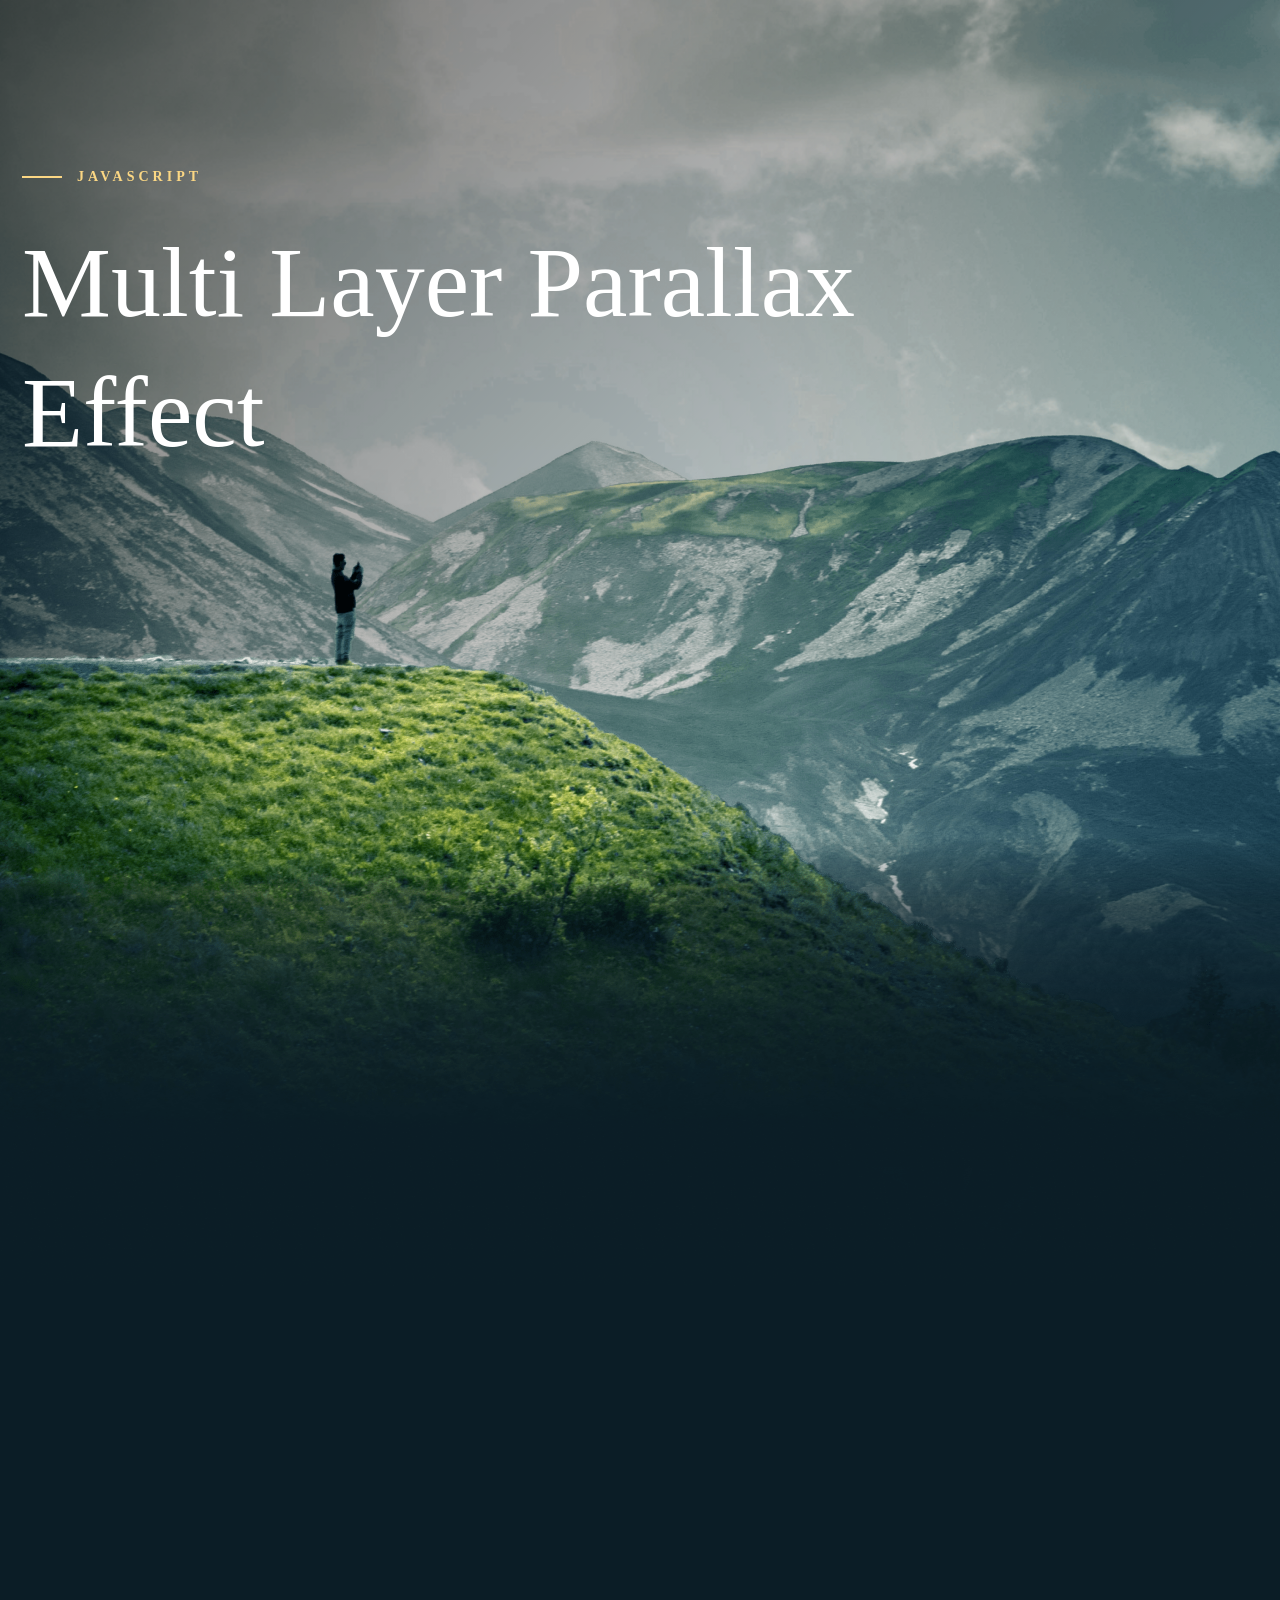
<file: multi_Layer_Parallax_Effect/flex/index.html>
<!DOCTYPE html>
<html lang="en">
  <head>
    <meta charset="UTF-8" />
    <meta http-equiv="X-UA-Compatible" content="IE=edge" />
    <meta name="viewport" content="width=device-width, initial-scale=1.0" />
    <link rel="stylesheet" href="style.css" />
    <script src="main.js" defer></script>
    <title>Parallax Animation Effect</title>
  </head>
  <body>
    <!-- Here we have the standard section element grouping content. -->
    <section class="showcase">
      <!-- The container will limit how wide the content inside will stretch to. -->
      <div class="container">
        <!-- The wrapper for all the text. This container is what we will animate. -->
        <div class="showcase-data">
          <span class="tagline">JavaScript</span>
          <h1 class="title">Multi layer parallax effect</h1>
        </div>
      </div>
      <!-- The 3 images will be floating with position of absolute relative to the section. We will position them strategically to set up the parallax scene. -->
      <img src="img/hero-top.png" alt="" class="parallax-img img-top" />
      <img src="img/hero-middle.png" alt="" class="parallax-img img-middle" />
      <img src="img/hero-bottom.png" alt="" class="parallax-img img-bottom" />
    </section>
    <!-- This test div is not important. It's only used for adding scrolling content so that we can test the effect. -->
    <div class="test" style="height: 1000vh"></div>
  </body>
</html>
</file>
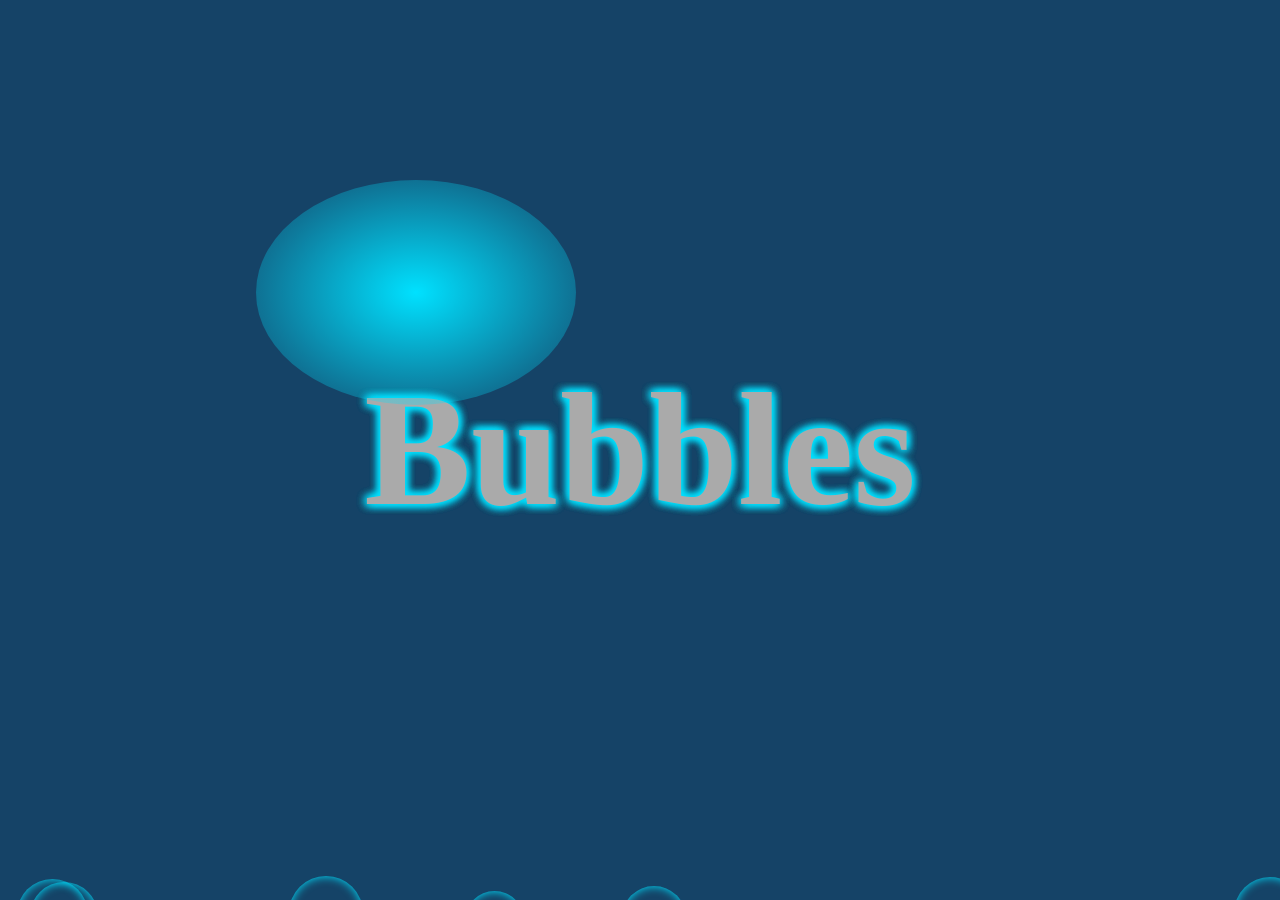
<file: NeatCss/Neat_Folder/Bubbles_Hero/index.html>
<!DOCTYPE html>
<html lang="en">
  <head>
    <meta charset="UTF-8" />
    <meta http-equiv="X-UA-Compatible" content="IE=edge" />
    <meta name="viewport" content="width=device-width, initial-scale=1.0" />
    <link rel="stylesheet" href="style.css" />
    <title>Bubbles</title>
  </head>
  <body>
    <section>
      <h2>Bubbles</h2>
    </section>
    <script src="main.js"></script>
  </body>
</html>
</file>
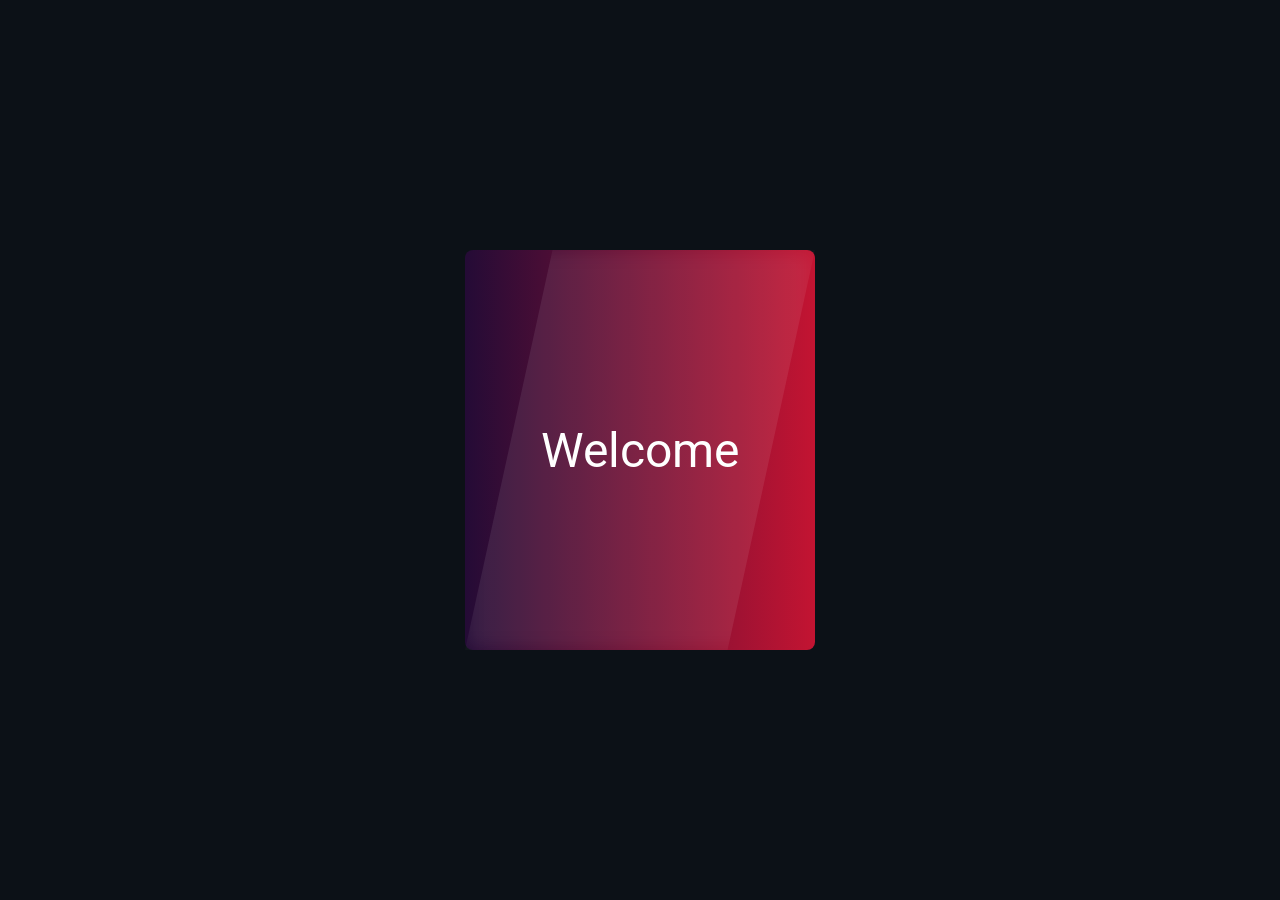
<file: NeatCss/Neat_Folder/Card_Hover_2/index.html>
<!DOCTYPE html>
<html lang="en">
  <head>
    <meta charset="UTF-8" />
    <meta http-equiv="X-UA-Compatible" content="IE=edge" />
    <meta name="viewport" content="width=device-width, initial-scale=1.0" />
    <title>Card Hover 2</title>
    <link rel="stylesheet" href="style.css" />
  </head>
  <body>
    <div class="main center">
      <div class="card center">
        <p class="heading">Welcome</p>
        <p class="text">
         Lorem ipsum dolor sit amet consectetur adipisicing elit. Consequatur quo tempora at magnam quidem necessitatibus.
        </p>
        <button class="btn">Read More</button>
      </div>
    </div>
  </body>
</html>
</file>
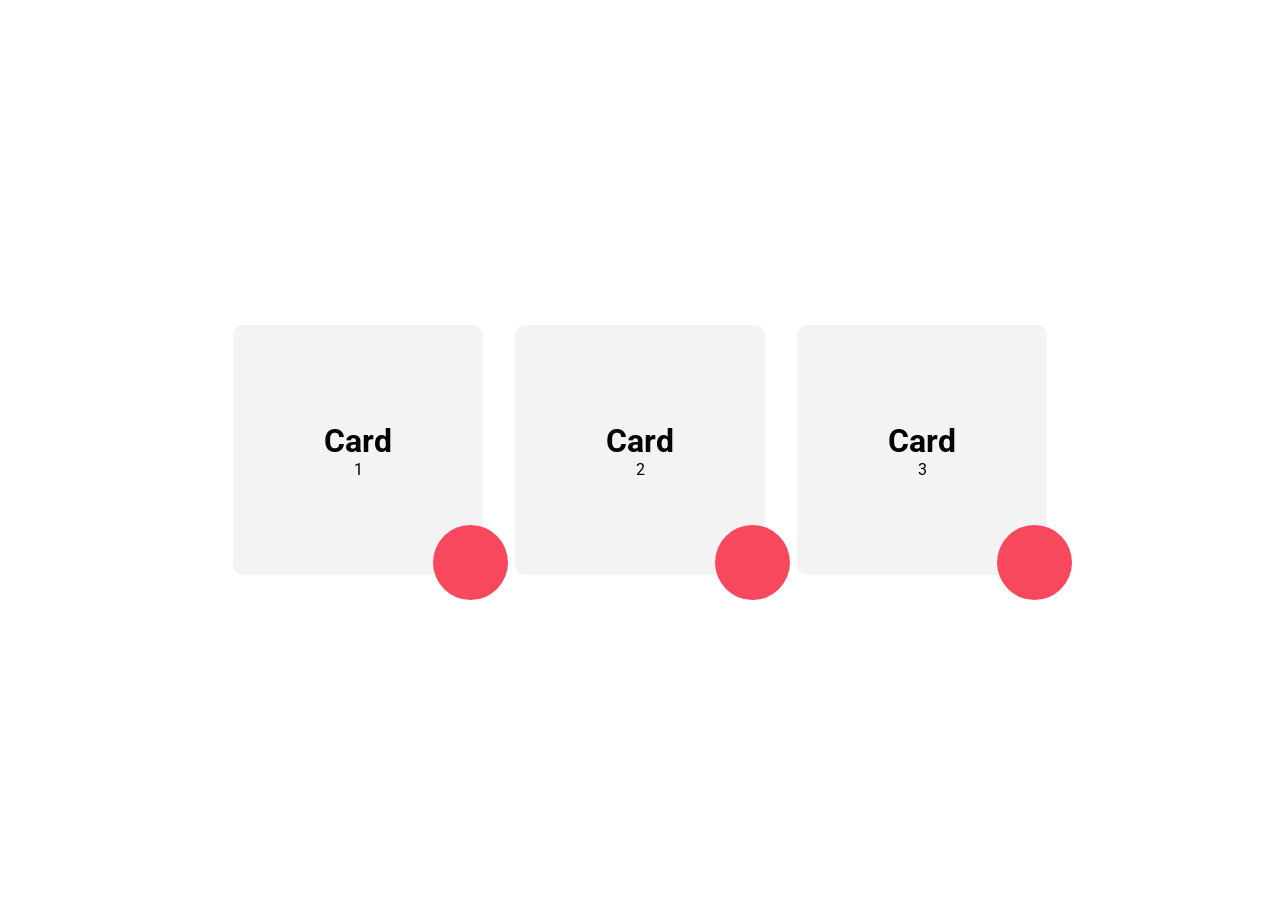
<file: NeatCss/Neat_Folder/Card_Hover_Effect/index.html>
<!DOCTYPE html>
<html lang="en">
  <head>
    <meta charset="UTF-8" />
    <meta http-equiv="X-UA-Compatible" content="IE=edge" />
    <meta name="viewport" content="width=device-width, initial-scale=1.0" />
    <link rel="stylesheet" href="style.css" />
    <title>Hover Effect</title>
  </head>
  <body>
    <div class="card">
      <h1>Card</h1>
      <p>1</p>
    </div>

    <div class="card">
      <h1>Card</h1>
      <p>2</p>
    </div>

    <div class="card">
      <h1>Card</h1>
      <p>3</p>
    </div>
  </body>
</html>
</file>
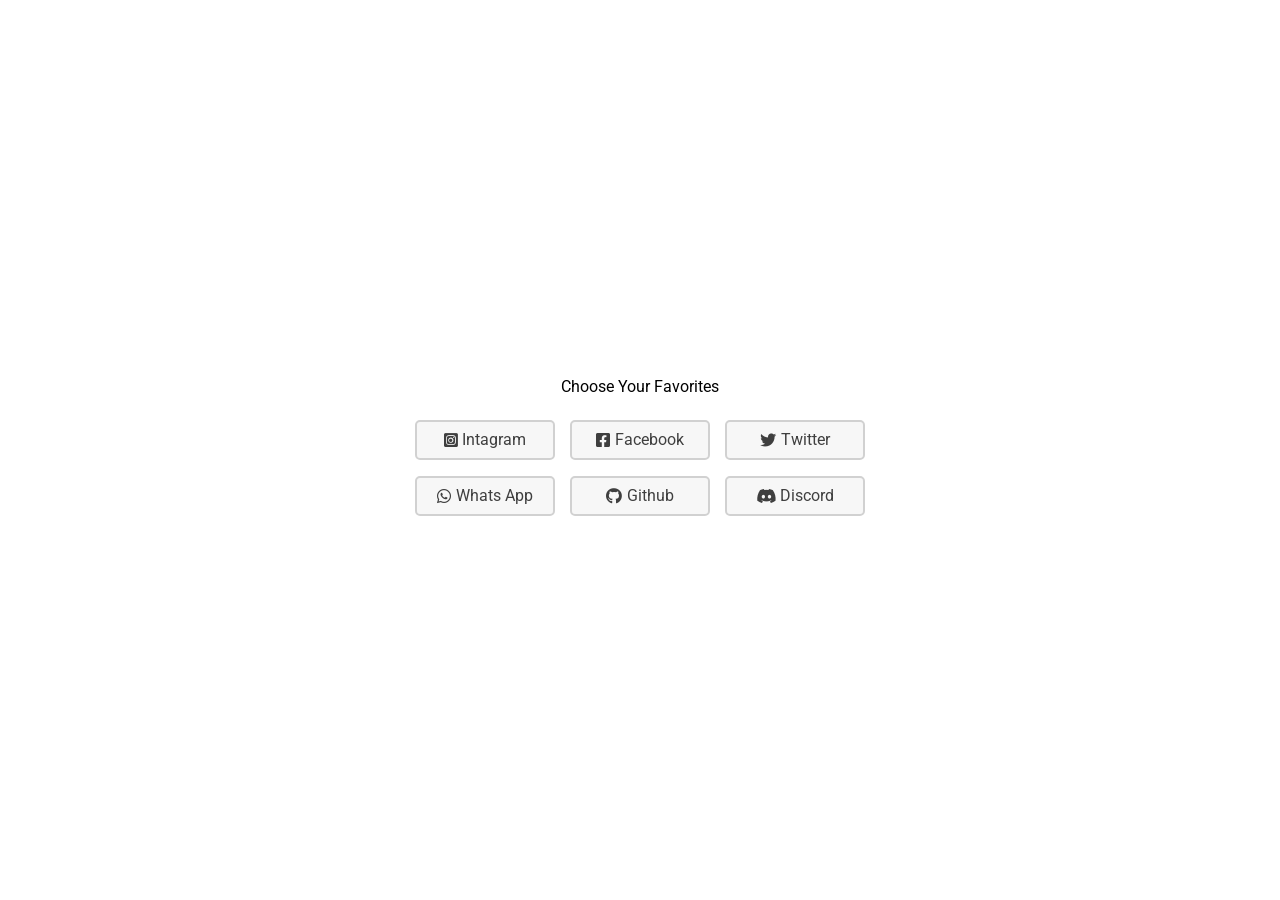
<file: NeatCss/Neat_Folder/Custom_Checkbox/index.html>
<!DOCTYPE html>
<html lang="en">
  <head>
    <meta charset="UTF-8" />
    <meta http-equiv="X-UA-Compatible" content="IE=edge" />
    <meta name="viewport" content="width=device-width, initial-scale=1.0" />
    <link
      rel="stylesheet"
      href="https://cdnjs.cloudflare.com/ajax/libs/font-awesome/5.15.4/css/all.min.css"
      integrity="sha512-1ycn6IcaQQ40/MKBW2W4Rhis/DbILU74C1vSrLJxCq57o941Ym01SwNsOMqvEBFlcgUa6xLiPY/NS5R+E6ztJQ=="
      crossorigin="anonymous"
      referrerpolicy="no-referrer"
    />
    <link rel="stylesheet" href="style.css" />
    <title>Custom Checkbox</title>
  </head>
  <body>
    <p>Choose Your Favorites</p>
    <div class="container">
      <div class="checkbox">
        <input type="checkbox" name="" id="" />
        <div class="box">
          <i class="fab fa-instagram-square"></i>
          <p data-text="Instagram">Intagram</p>
        </div>
      </div>

      <div class="checkbox">
        <input type="checkbox" name="" id="" />
        <div class="box">
          <i class="fab fa-facebook-square"></i>
          <p data-text="Facebook">Facebook</p>
        </div>
      </div>

      <div class="checkbox">
        <input type="checkbox" name="" id="" />
        <div class="box">
          <i class="fab fa-twitter"></i>
          <p data-text="Twitter">Twitter</p>
        </div>
      </div>

      <div class="checkbox">
        <input type="checkbox" name="" id="" />
        <div class="box">
          <i class="fab fa-whatsapp"></i>
          <p data-text="Whats App">Whats App</p>
        </div>
      </div>

      <div class="checkbox">
        <input type="checkbox" name="" id="" />
        <div class="box">
          <i class="fab fa-github"></i>
          <p data-text="Github">Github</p>
        </div>
      </div>

      <div class="checkbox">
        <input type="checkbox" name="" id="" />
        <div class="box">
          <i class="fab fa-discord"></i>
          <p data-text="Discord">Discord</p>
        </div>
      </div>
    </div>
  </body>
</html>
</file>
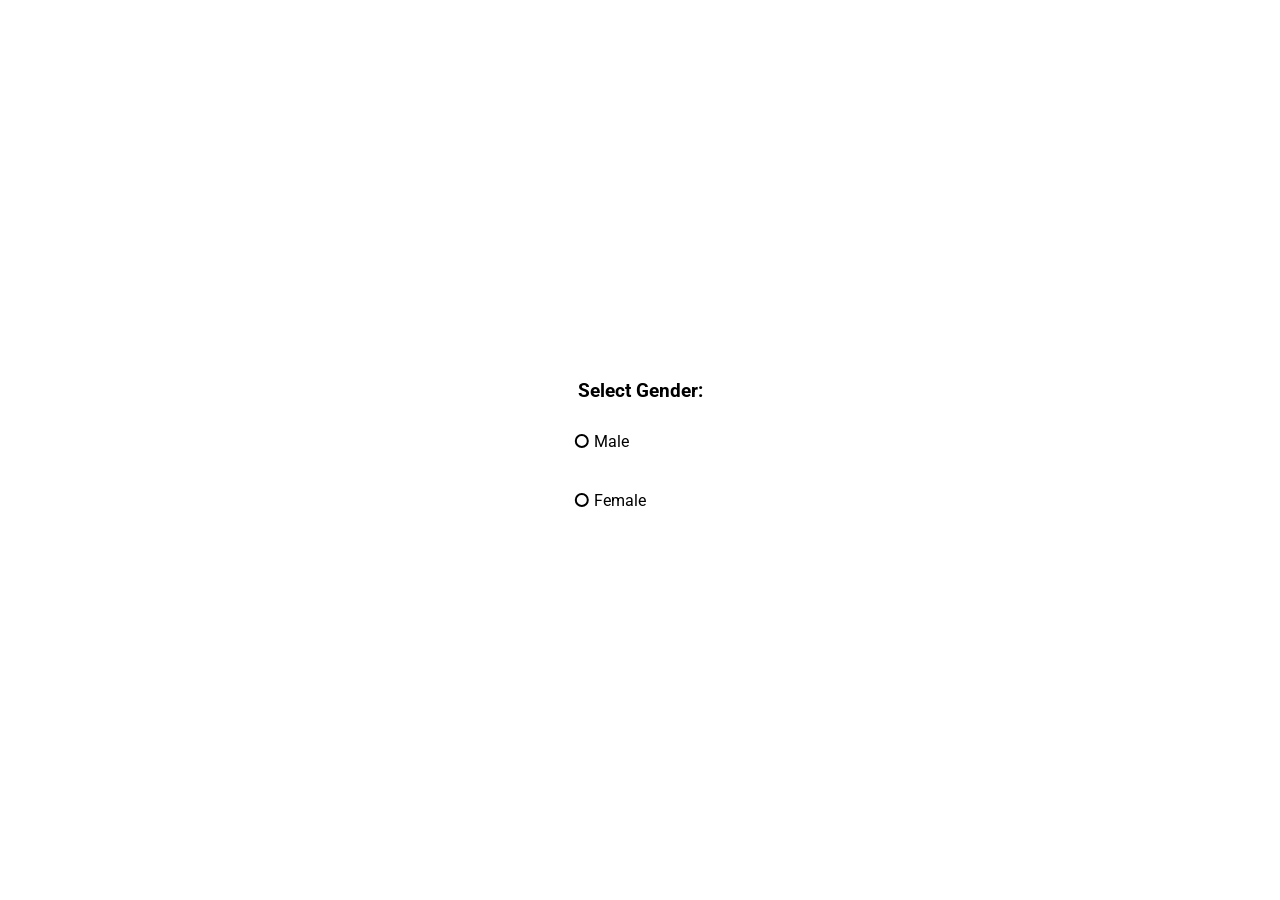
<file: NeatCss/Neat_Folder/Custom_Radio_Button/index.html>
<!DOCTYPE html>
<html lang="en">
  <head>
    <meta charset="UTF-8" />
    <meta http-equiv="X-UA-Compatible" content="IE=edge" />
    <meta name="viewport" content="width=device-width, initial-scale=1.0" />
    <link rel="stylesheet" href="style.css" />
    <title>Custom Radio Button</title>
  </head>
  <body>
    <div class="container">
     <h3>Select Gender:</h3>
      <div class="btn">
        <input type="radio" name="gender" id="Male" />
        <label for="Male">Male</label>
      </div>
      <div class="btn">
        <input type="radio" name="gender" id="Female" />
        <label for="Female">Female</label>
      </div>
    </div>

    <script src="main.js"></script>
  </body>
</html>
</file>
<file: multi_Layer_Parallax_Effect/flex/style.css>
* {
  margin: 0;
  padding: 0;
  box-sizing: border-box;
}

body {
  font-family: "Gilroy";
  background-color: #0b1d26;
  line-height: 3.2rem;
}

/* Limits how wide the content will stretch to and when it has enough room it will center in the middle of the page. */
.container {
  max-width: 1440px;
  margin: 0 auto;
  padding: 0 22px;
}
/* Main parallax styles. */
.showcase {
  position: relative;
  /* As usual, we set the position to relative because some of the children will have position of absolute. */
  height: 1000px;
  /* Setting an initial height so that the content does not collapse once we set a position of absolute for the children. */
}

/* Creating a dark overlay layer. This will be used to give the text more contrast since the images are a little bright. */
.showcase::after {
  content: "";
  width: 100%;
  height: 100%;
  background-image: linear-gradient(
    135deg,
    rgba(0, 0, 0, 0.6),
    transparent 77%
  );
  position: absolute;
  top: 0;
  left: 0;
  z-index: 50;
  /* Using a rather higher number here for the z-index to make sure that this layer stays on top of all the images. */
}

.showcase-data {
  padding-top: 150px;
  /* Pushing the text down from the top by 150px using padding. */
  max-width: 1000px;
  /* Limiting the how wide the text can stretch to but also giving it room to get smaller if it has to. */
  position: relative;
  /*You need to set a position to be able to set a z-index. We set it to relative even though we wont use position absolute on a children. */
  z-index: 100;
  /* Setting a higher z-index than the overlay later because we want the text to sit on top. If not, the text will be behind. */
}

/* General styles for the tagline. */
.tagline {
  display: inline-block;
  font-size: 14px;
  color: #fbd784;
  text-transform: uppercase;
  font-weight: bold;
  letter-spacing: 4px;
  margin-left: 55px;
  margin-bottom: 16px;
  position: relative;
  /* As usual, we set the position to relative because some of the children (the tagline::before) will have position of absolute. */
}

/* This will be the line you see before the tagline text. */
.tagline::before {
  content: "";
  width: 40px;
  height: 2px;
  background-color: #fbd784;
  position: absolute;
  top: 50%;
  /* Moving it to the center to align it with the text vertically. */
  left: -55px;
  transform: translateY(-50%);
  /* Since top: 50% will align it from the very top we use transform translate -50% to make sure we align it from the center of this element. */
}

/* General title styles. */
.title {
  font-family: "Chronicle Display";
  font-size: clamp(50px, 10vw, 100px);
  font-weight: 300;
  text-transform: capitalize;
  color: #fff;
  line-height: 1.3;
  margin-bottom: 24px;
}

/* General button styles. */
.btn {
  display: inline-flex;
  column-gap: 10px;
  font-size: 25px;
  font-weight: bold;
  text-decoration: none;
  color: #fff;
}

/* General styles for all the parallax images. */
.parallax-img {
  width: 100%;
  min-height: 600px;
  position: absolute;
  left: 0;
  object-fit: cover;
  /* Sets how the content of a replaced element, such as an <img> or <video>, should be resized to fit its container. Cover maintains its aspect ratio while filling the element's entire content box. */
  object-position: 30% 50%;
  /* Specifies the alignment of the selected element. We are using it to move the image position a bit, the first number corresponds to the X coordinate and the second number to the Y coordinate. */
}

/* 
    This is where we position all the images strategically so that they all fit together like a puzzle.
    There's no science to this, you just have to play around with the numbers until you get the desired result.
*/
.img-top {
  top: 0;
}

.img-middle {
  top: 35%;
}

.img-bottom {
  top: 55%;
  z-index: 110;
  /* We want this bottom image to still be on top of the overlay as well as the showcase data text so we make the z-index even higher. */
}
</file>
<file: NeatCss/Neat_Folder/Bubbles_Hero/style.css>
@import url("https://fonts.googleapis.com/css2?family=Roboto:wght@400;700&display=swap");

* {
  box-sizing: border-box;
  margin: 0;
  padding: 0;
}

section {
  position: relative;
  width: 100%;
  height: 100vh;
  overflow: hidden;
  background: #154367;
  display: flex;
  justify-content: center;
  align-items: center;
}

section h2 {
  font-size: 10em;
  color: #aaa;
  transition: 0.5s;
  text-shadow: 0 0 10px #00e1ff, 0 0 10px #00e1ff, 0 0 10px #00e1ff,
    0 0 10px #00e1ff;
}

section h2:hover {
  color: #eee;
}

section span {
  position: absolute;
  bottom: -50px;
  background: transparent;
  border-radius: 50%;
  pointer-events: none;
  box-shadow: inset 0 0 10px #00e1ff;
  animation: animate 4s linear infinite;
}

section::before {
  content: "";
  position: absolute;
  width: 100%;
  height: 100%;
  transform: scale(0.25) translate(-70%, -70%);
  background: radial-gradient(#00e1ff, transparent);
  border-radius: 50%;
}

@keyframes animate {
  0% {
    transform: translateY(0%);
    opacity: 1;
  }
  99% {
    opacity: 1;
  }
  100% {
    transform: translateY(-1200%);
    opacity: 0;
  }
}
</file>
<file: NeatCss/Neat_Folder/Card_Hover_2/style.css>
@import url("https://fonts.googleapis.com/css2?family=Roboto:wght@400;700&display=swap");

* {
  box-sizing: border-box;
  margin: 0;
  padding: 0;
}

body {
  font-family: "Roboto", sans-serif;
  background: #0c1117;
}

.center {
  display: flex;
  justify-content: center;
  align-items: center;
}

.main {
  width: 100%;
  height: 100vh;
}

.card {
  width: 350px;
  height: 400px;
  color: white;
  position: relative;
  flex-direction: column;
  
}

.card .heading {
  font-size: 3rem;
  transform: translateY(80px);
  transition: all 0.4s;
}

.card:hover .heading {
  transform: translateY(15px);
}

.card .text {
  font-size: 1.1rem;
  color: rgb(254, 254, 254);
  margin: 10px 30px;
  transform: translateY(50px);
  opacity: 0;
  transition: all 0.4s;
}

.card .btn {
  width: 150px;
  height: 40px;
  background: #b64f52;
  border: none;
  margin: 10px;
  font-size: 1.1rem;
  color: rgb(254, 254, 254);
  cursor: pointer;
  transition: all 0.5s;
  transform: translateY(50px);
  outline: none;
  opacity: 0;
  border-radius: .5rem;
}

.btn:hover {
  background: #240b36c5;
}

.card:hover .text,
.card:hover .btn {
  transform: rotateY(20px);
  opacity: 1;
}

.card::after,
.card::before {
  content: "";
  position: absolute;
  top: 0;
  left: 0;
  width: 100%;
  height: 100%;
  z-index: -1;
}

.card::before {
  background: linear-gradient(to right, #240b36, #c31432);
  border-radius: .5rem;
}

.card::after {
  background: rgb(255, 255, 255, 0.082);
  filter: blur(10px);
  clip-path: polygon(25% 0%, 100% 0%, 75% 100%, 0 100%);
  transition: all 0.5s;
  border-radius: .5rem;
}

.card:hover::after {
  clip-path: polygon(0 0%, 100% 0%, 100% 100%, 0 100%);
}
</file>
<file: NeatCss/Neat_Folder/Card_Hover_Effect/style.css>
@import url("https://fonts.googleapis.com/css2?family=Roboto:wght@400;700&display=swap");

* {
  box-sizing: border-box;
  margin: 0;
  padding: 0;
  font-family: "Roboto", sans-serif;
}

body {
  display: flex;
  justify-content: center;
  align-items: center;
  height: 100vh;
}

.card {
  width: 250px;
  height: 250px;
  margin: 1rem;
  display: flex;
  justify-content: center;
  align-items: center;
  flex-direction: column;
  position: relative;
  cursor: pointer;
  transition: all 0.4s;
}

.card:hover {
  color: white;
}

.card::before,
.card::after {
  content: "";
  position: absolute;
  top: 0;
  left: 0;
  width: 100%;
  height: 100%;
  background: rgb(243, 243, 243);
  z-index: -1;
  border-radius: 10px;
  transition: all 0.4s;
}

.card::after {
  background: #f8485e;
  transform-origin: right bottom;
  transform: translate(10%, 10%) scale(0.3);
  border-radius: 50%;
  transition: all 0.4s;
}

.card:hover::after {
  transform: translate(0) scale(1);
  border-radius: 0;
  border-radius: 10px;
}

.card:hover::before {
  transform-origin: right bottom;
  transform: translate(10%, 10%) scale(0.3);
  border-radius: 50%;
  z-index: 1;
}
</file>
<file: NeatCss/Neat_Folder/Custom_Checkbox/style.css>
@import url("https://fonts.googleapis.com/css2?family=Roboto:wght@400;700&display=swap");

* {
  box-sizing: border-box;
  margin: 0;
  padding: 0;
  font-family: "Roboto", sans-serif;
}

body {
  display: flex;
  justify-content: center;
  align-items: center;
  height: 100vh;
  flex-direction: column;
}

.container {
  width: 450px;
  display: flex;
  justify-content: space-between;
  flex-wrap: wrap;
  margin: 1em 0 0 0;
}

.checkbox {
  width: 140px;
  height: 40px;
  position: relative;
  margin: 0.5em 0;
}

.checkbox input {
  position: absolute;
  cursor: pointer;
  width: 100%;
  height: 100%;
  z-index: 2;
  appearance: none;
  -webkit-apperance: none;
}

.box {
  width: 100%;
  height: 100%;
  position: absolute;
  z-index: 1;
  background: #f7f7f7;
  border: 2px solid #d1d1d1;
  color: rgb(63, 63, 63);
  border-radius: 5px;
  display: flex;
  justify-content: center;
  align-items: center;
  overflow: hidden;
  transition: all 0.6s;
}

.box i {
  margin-right: 0.3em;
}
.box p {
  transition: all 0.2s;
}
.checkbox input:checked ~ .box p {
  transform: translateY(-30px);
}

.box p::before {
  content: attr(data-text);
  position: absolute;
  transform: translateY(30px);
}

.checkbox input:checked ~ .box p::before {
  transform: translateY(30px);
}

.checkbox input:checked ~ .box {
  background: #f7f7f7;
  border: 2px solid #185adb;
  color: #185adb;
}
</file>
<file: NeatCss/Neat_Folder/Custom_Radio_Button/style.css>
@import url("https://fonts.googleapis.com/css2?family=Roboto:wght@400;700&display=swap");

* {
  box-sizing: border-box;
  margin: 0;
  padding: 0;
}

body {
  font-family: "Roboto", sans-serif;
  display: flex;
  align-items: center;
  justify-content: center;
  height: 100vh;
}

.btn {
  width: 100px;
  height: 40px;
  display: flex;
  align-items: center;
  margin-top: 1.2em;
  padding: 0 0.5em;
}

.btn input {
  position: relative;
  cursor: pointer;
  appearance: none;
  -webkit-appearance: none;
}

.btn input:before,
.btn input::after {
  content: "";
  position: absolute;
  width: 5px;
  height: 5px;
  border-radius: 50px;
}

.btn input:checked::before {
  background: #ca4444;
  transform: translate(-50%, -50%);
}

.btn input::after {
  width: 10px;
  height: 10px;
  background: none;
  border: 2px solid black;
  border-radius: 50px;
  transform: translate(-80%, -50%);
  transition: all 0.4s;
}

.btn input:checked::after {
  width: 100px;
  height: 40px;
  border-radius: 10px;
  transform: translate(-15%, -50%);
  z-index: 10;
}

.btn label {
  margin-left: 0.5em;
  cursor: pointer;
}
</file>
